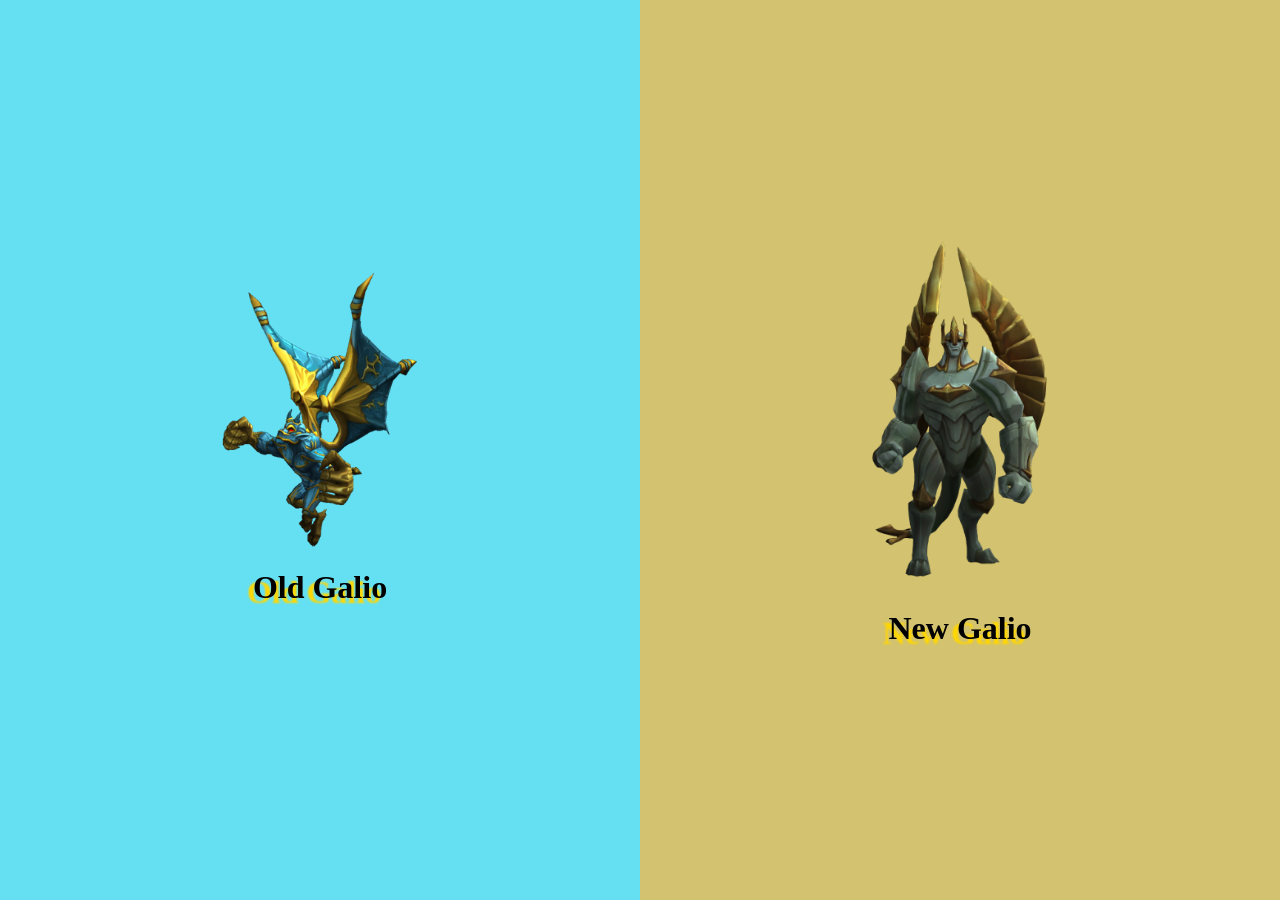
<file: addingStyle/index.html>
<!DOCTYPE html>
<html lang="en">
<head>
    <meta charset="UTF-8">
    <meta name="viewport" content="width=device-width, initial-scale=1.0">
    <meta http-equiv="X-UA-Compatible" content="ie=edge">
    <title>addingStyle</title>
    <link rel="stylesheet" href="lib/css/style.css">
</head>
<body>
    
    <div class="main_container">
        <div class="left_side">
            <img src="assets/Galio.png" alt="old_galio">
            <h1 class="name">Old Galio</h1>
        </div>
        <div class="right_side">
            <img id="new_galio_img" src="assets/Galio_Remake.png" alt="new_galio">
            <h1 class="name">New Galio</h1>
        </div>
    </div>

    <!-- loading js -->
    <script src="lib/js/main.js"></script>
</body>
</html>
</file>
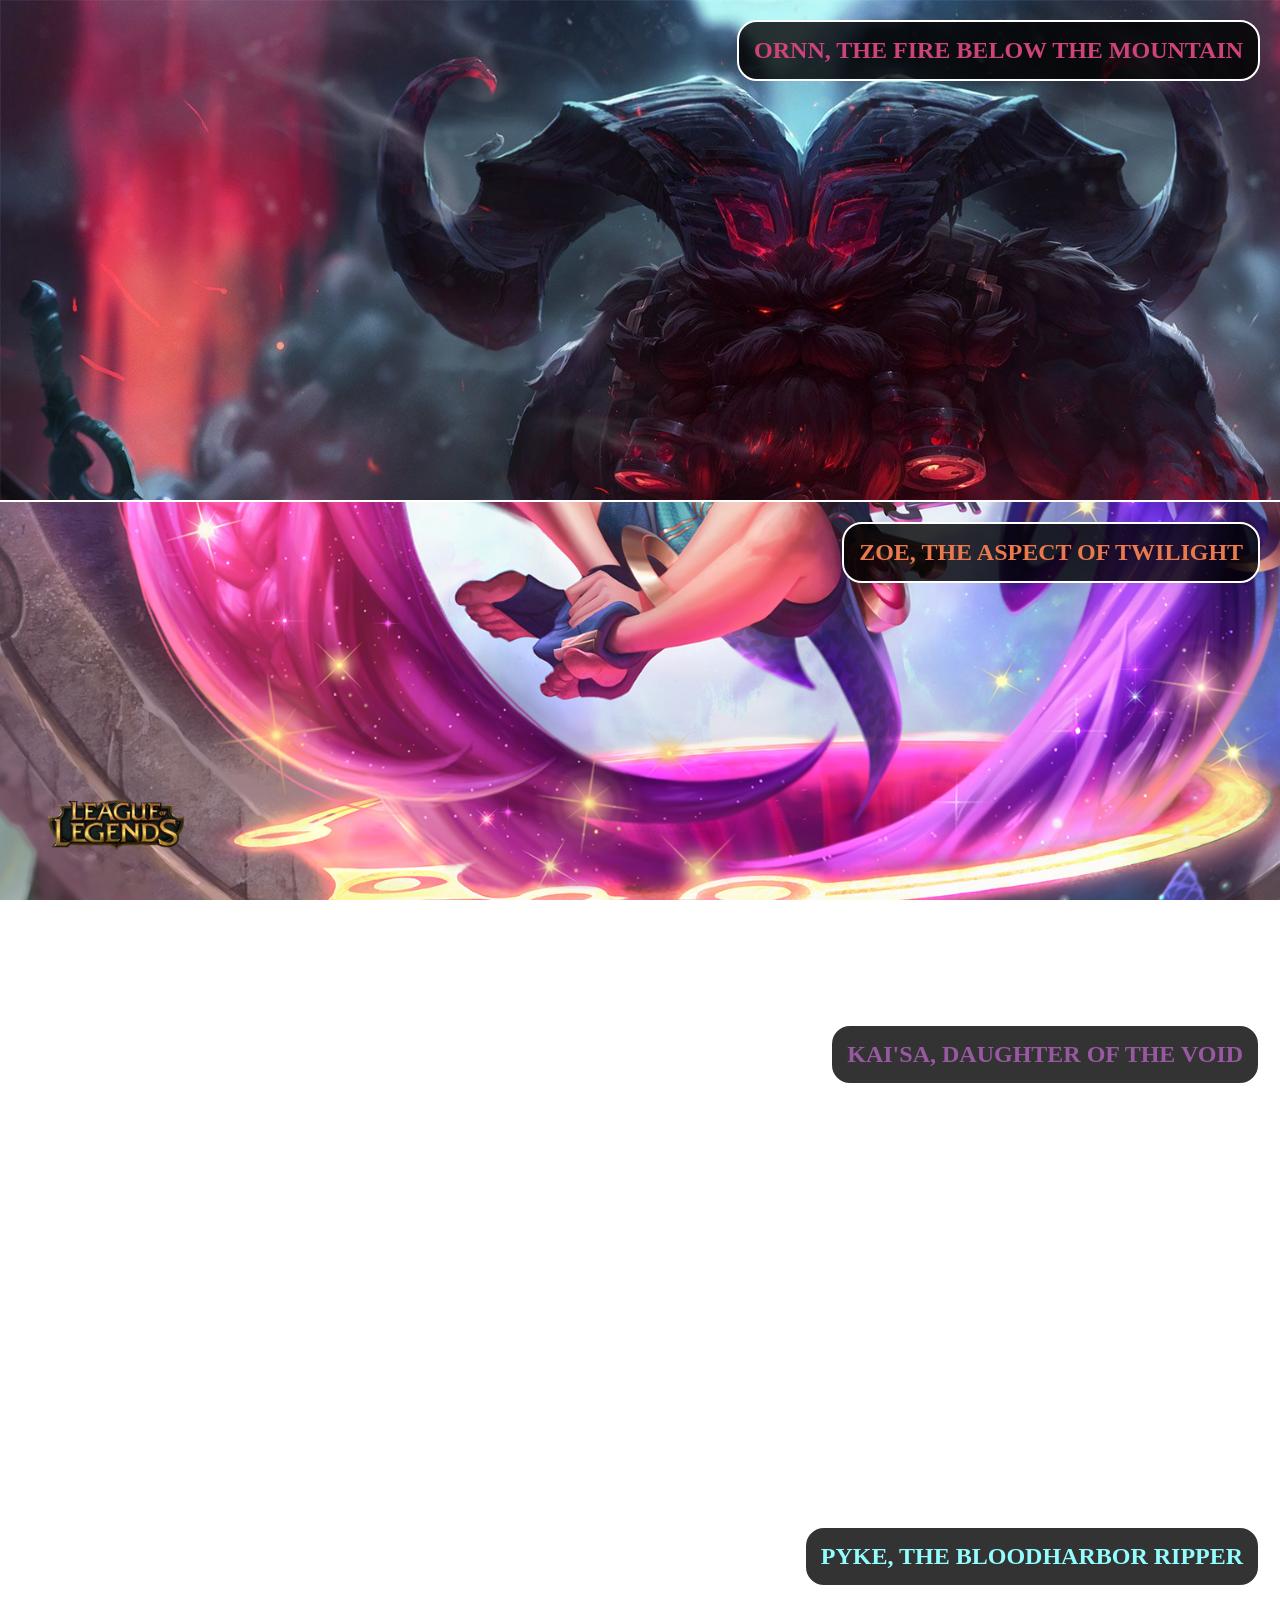
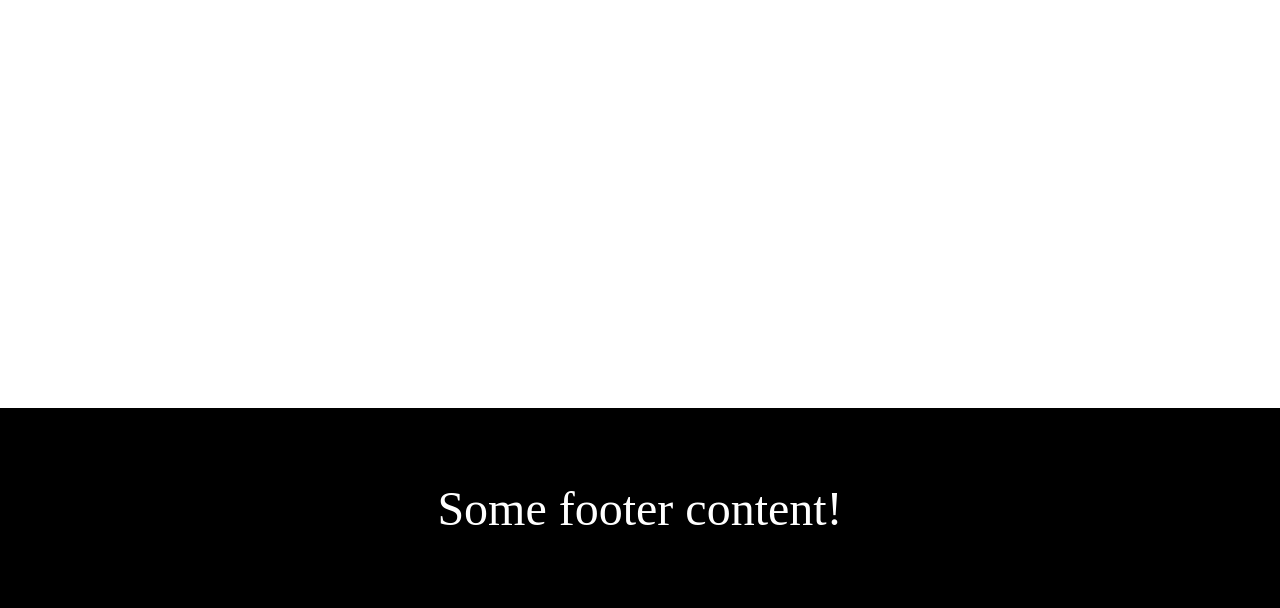
<file: BONUS_newChampion/index.html>
<!DOCTYPE html>
<html lang="en">
<head>
    <meta charset="UTF-8">
    <meta name="viewport" content="width=device-width, initial-scale=1.0">
    <meta http-equiv="X-UA-Compatible" content="ie=edge">
    <title>newChampion</title>
    <link rel="stylesheet" href="lib/css/style.css">
</head>
<body>
    <div class="main_container">
        <!-- ORNN -->
        <div class="champ_container ornn">
            <h2>ornn, the fire below the mountain</h2>
        </div>
        <!-- ZOE -->
        <div class="champ_container zoe">
            <h2>zoe, the aspect of twilight</h2>
        </div>
        <!-- KAI'SA -->
        <div class="champ_container kaisa">
            <h2>kai'sa, daughter of the void</h2>
        </div>

        <!-- PYKE -->
        <!-- SHOULD USE THE DOM AND JS TO ADD THIS -->
        <!-- <div class="champ_container pyke">
            <h2>pyke, the Bloodharbor Ripper</h2>
        </div> -->
    </div>

    <footer>
        Some footer content!
    </footer>
    <!-- loading js -->
    <script src="lib/js/main.js"></script>
</body>
</html>
</file>
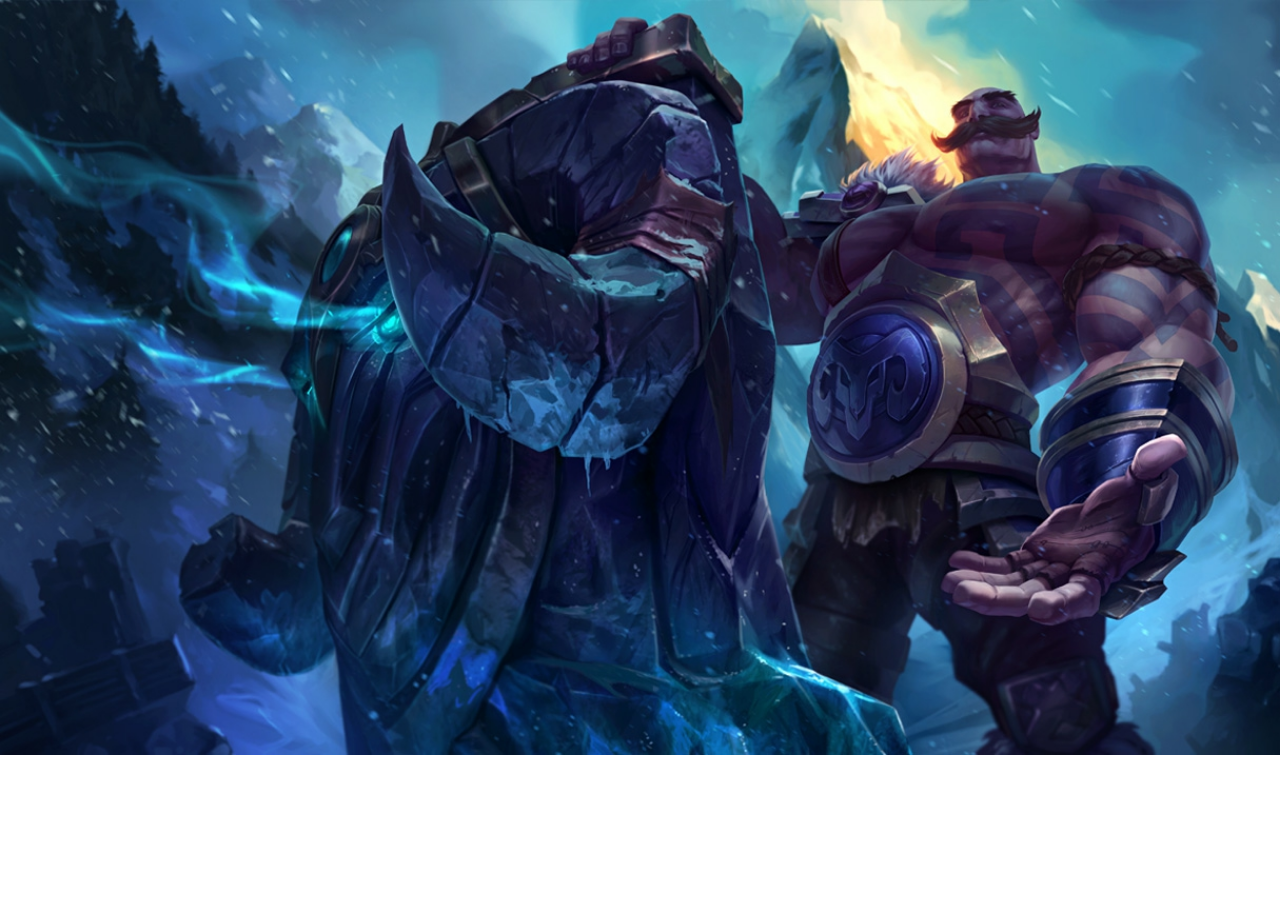
<file: BONUS_poros/index.html>
<!DOCTYPE html>
<html lang="en">
<head>
    <meta charset="UTF-8">
    <meta name="viewport" content="width=device-width, initial-scale=1.0">
    <meta http-equiv="X-UA-Compatible" content="ie=edge">
    <title>poros</title>
    <link rel="stylesheet" href="lib/css/style.css">
</head>
<body>
    <div id="poros"></div>
    <!-- loading js -->
    <script src="lib/js/main.js"></script>
</body>
</html>
</file>
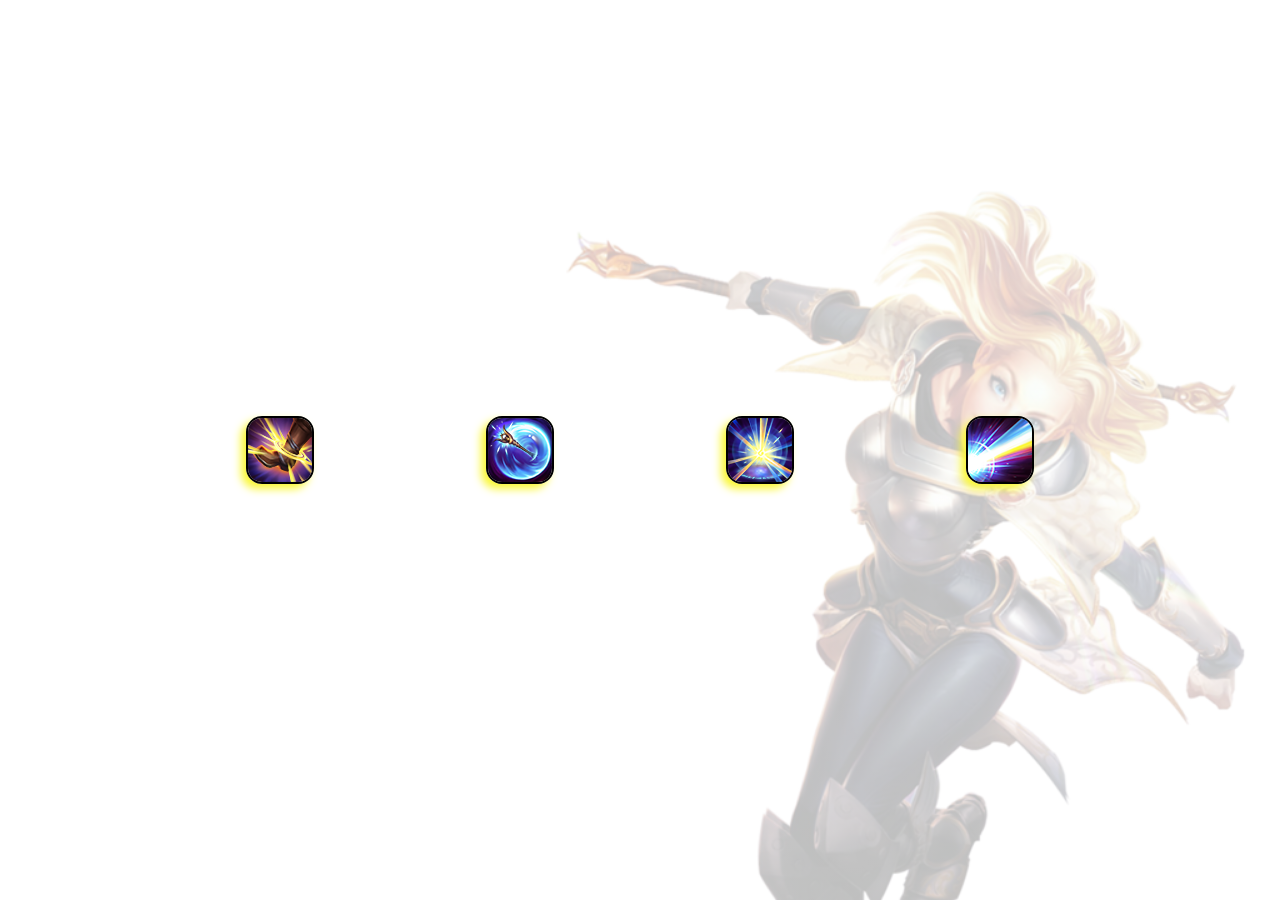
<file: BONUS_thoseCooldownsTho/index.html>
<!DOCTYPE html>
<html lang="en">
<head>
    <meta charset="UTF-8">
    <meta name="viewport" content="width=device-width, initial-scale=1.0">
    <meta http-equiv="X-UA-Compatible" content="ie=edge">
    <title>thoseCooldownsTho</title>
    <link rel="stylesheet" href="lib/css/style.css">
</head>
<body>
    <div class="main_container">
        <img id="q" src="assets/q.png" alt="q">
        <img id="w" src="assets/w.png" alt="w">
        <img id="e" src="assets/e.png" alt="e">
        <img id="r" src="assets/r.png" alt="r">
    </div>

    <!-- loading js -->
    <script src="lib/js/main.js"></script>
</body>
</html>
</file>
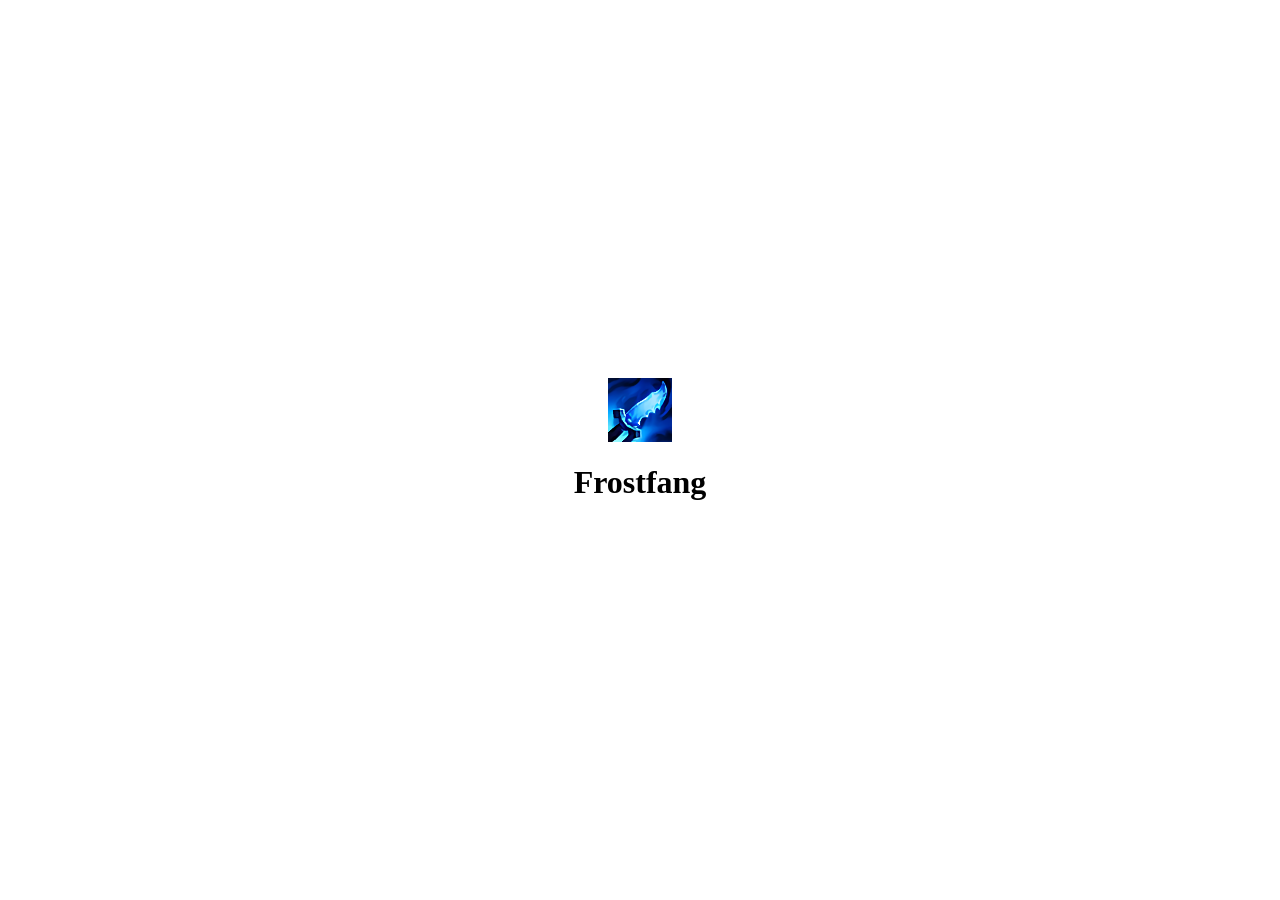
<file: renameIt/index.html>
<!DOCTYPE html>
<html lang="en">
<head>
    <meta charset="UTF-8">
    <meta name="viewport" content="width=device-width, initial-scale=1.0">
    <meta http-equiv="X-UA-Compatible" content="ie=edge">
    <title>renameIt</title>
    <link rel="stylesheet" href="lib/css/style.css">
</head>
<body>
    <img id="item_img" src="assets/Kage's_Lucky_Pick_item.png" alt="Kage's_Lucky_Pick_item">
    <h1 id="item_name">Kage's Lucky Pick</h1>
    <!-- loading js -->
    <script src="lib/js/main.js"></script>
</body>
</html>
</file>
<file: addingStyle/lib/css/style.css>
body{
    margin:0;
}

.main_container{
    display: flex;
    flex-direction: row;
    height:100vh;
}

img{
    width: 200px;
}

.left_side{
    background-color: #65e0f2;
}

.left_side , .right_side{
    flex: 1;
    display: flex;
    justify-content: center;
    flex-direction: column;
    align-items: center;
}
</file>
<file: BONUS_newChampion/lib/css/style.css>
body {
    margin: 0;
}

h2{
    text-transform: uppercase;
    padding: 15px;
    background-color: #000000cc;
    border: solid 2px white;
    border-radius: 20px;
    margin: 0.83em;
}
.main_container {
    display: flex;
    flex-direction: column;
    justify-content: flex-end;
}

.champ_container {
    height: 500px;
    display: flex;
    flex-direction: column;
    justify-content: flex-start;
    align-items: flex-end;
    background-attachment: fixed;
    background-size: cover;
    background-repeat: no-repeat;
    border-bottom: white 2px solid;
}

.zoe {
    color:#ea794e;
    background-image: url("../../assets/zoe.jpg");
}

.kaisa{
    color:#9959a2;
    background-image: url("../../assets/kaisa.jpg");
}

.ornn{
    color: #ce4379;
    background-image: url("../../assets/ornn.jpg");
}

/* SHOULD USE THE DOM AND JS TO ADD THIS */
/* .pyke{
    color: #92fdfe;
    background-image: url("../../assets/pyke.jpg");
} */

footer{
    height: 200px;
    display: flex;
    justify-content: center;
    align-items: center; 
    background-color: black;
    color: white;
    font-size: 3em;
}
</file>
<file: BONUS_poros/lib/css/style.css>
body{
    margin:0;
    background-image: url("../../assets/braum.jpg");
    background-repeat: no-repeat;
    background-size: cover;
}

img{
    width: 100px;
}
</file>
<file: BONUS_thoseCooldownsTho/lib/css/style.css>
body{
    margin: 0;
    display: flex;
    justify-content: center;
    align-items: center;
    height: 100vh;
    background-image: 
    linear-gradient(rgba(255,255,255,.75),rgba(255,255,255,.75)),
    url(../../assets/lux.png);
    background-repeat: no-repeat;
    background-size: contain;
    background-position: bottom;
}

.main_container{
    display: flex;
    justify-content: space-around;
    align-content: center;
    width: 75%;
}

.main_container img{
    border: solid black 2px;
    border-radius: 16px;
    box-shadow: -5px 5px 8px #faf735;
}
</file>
<file: renameIt/lib/css/style.css>
body{
    margin:0;
    display:flex;
    justify-content: center;
    align-items: center;
    flex-direction: column;
    height: 100vh;
}
</file>
